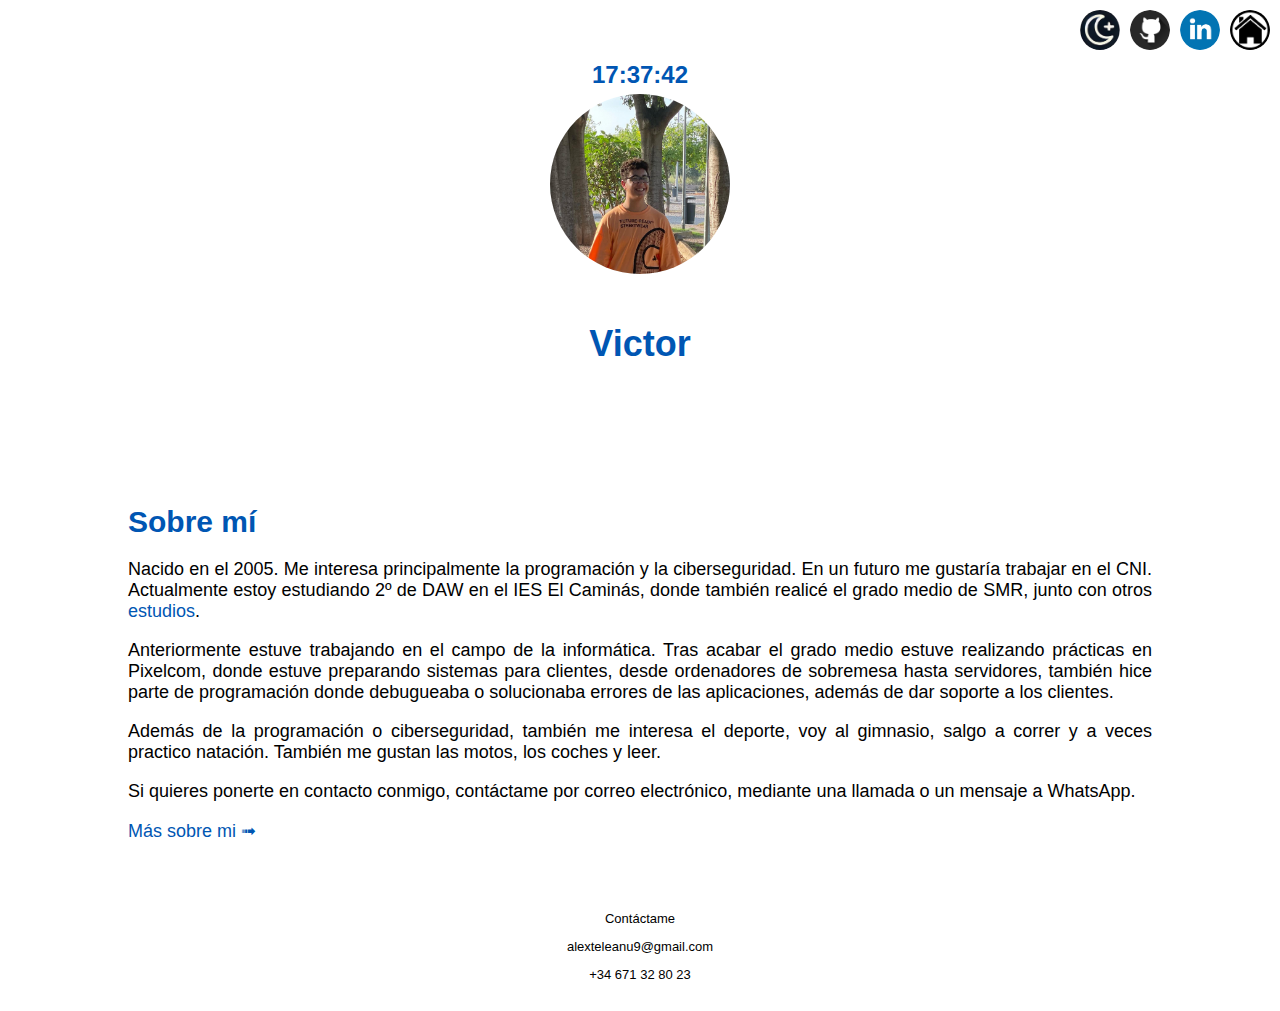
<file: index.html>
<!DOCTYPE html>
<html lang="es">
<head>
    <meta charset="UTF-8">
    <link rel="stylesheet" href="css/styles.css">
    <script type="text/javascript" src="js/script.js"></script>
    <meta name="viewport" content="width=device-width, initial-scale=1.0">
    <title>Victor Teleanu - Portfolio</title>
    <link rel="icon" type="image/png" href="files/yo.jpg">
</head>
<body>
<header>
    <div class="intro">
        <div id="reloj"></div>
        <div class="pfp-container">
            <img class="pfp" src="files/yo.jpg" alt="Victor">
        </div>
        <div class="text-container">
            <h1 id="title"></h1>
            <div id="holder"></div>
        </div>
    </div>
    <div class="contenedor-imagenes">
        <img id="mode-toggle" src="files/modo_claro.jpg" alt="Toggle Dark Mode" class="mode-icon">
        <a href="https://github.com/victorTeleanu" target="_blank">
            <img id="gitHub" src="files/github.png" alt="GitHub">
        </a>
        <a href="https://www.linkedin.com/in/victor-teleanu-5412602a9/" target="_blank">
            <img id="linkedin" src="files/linkedin.png" alt="LinkedIn">
        </a>
        <a href="index.html">
            <img id="home-toggle" class="home" src="files/home_claro.png" alt="Inicio">
        </a>
    </div>
</header>


<section>
    <div class="contenedor">
        <h1>Sobre mí</h1>
        <p>Nacido en el 2005. Me interesa principalmente la programación y la ciberseguridad. En un futuro me gustaría trabajar en el CNI.
            Actualmente estoy estudiando 2º de DAW en el IES El Caminás, donde también realicé el grado medio de SMR, junto con otros <a id="estudios" href="estudios.html">estudios</a>.
        </p>
        <p>Anteriormente estuve trabajando en el campo de la informática. Tras acabar el grado medio estuve realizando prácticas en Pixelcom, donde estuve preparando sistemas
            para clientes, desde ordenadores de sobremesa hasta servidores, también hice parte de programación donde debugueaba o solucionaba errores de las aplicaciones, además de dar
            soporte a los clientes.</p>
        <p>Además de la programación o ciberseguridad, también me interesa el deporte, voy al gimnasio, salgo a correr y a veces practico natación. También me gustan las motos, los coches y leer.
        <p>Si quieres ponerte en contacto conmigo, contáctame por correo electrónico, mediante una llamada o un mensaje a WhatsApp.</p>
        <a id="masSobreMi" href="masSobreMi.html">Más sobre mi ➟</a>
    </div>
</section>

<footer>
    <div class="contenedor">
        <p>Contáctame</p>
        <p>alexteleanu9@gmail.com</p>
        <p>+34 671 32 80 23</p>
    </div>
</footer>
</body>
</html>
</file>
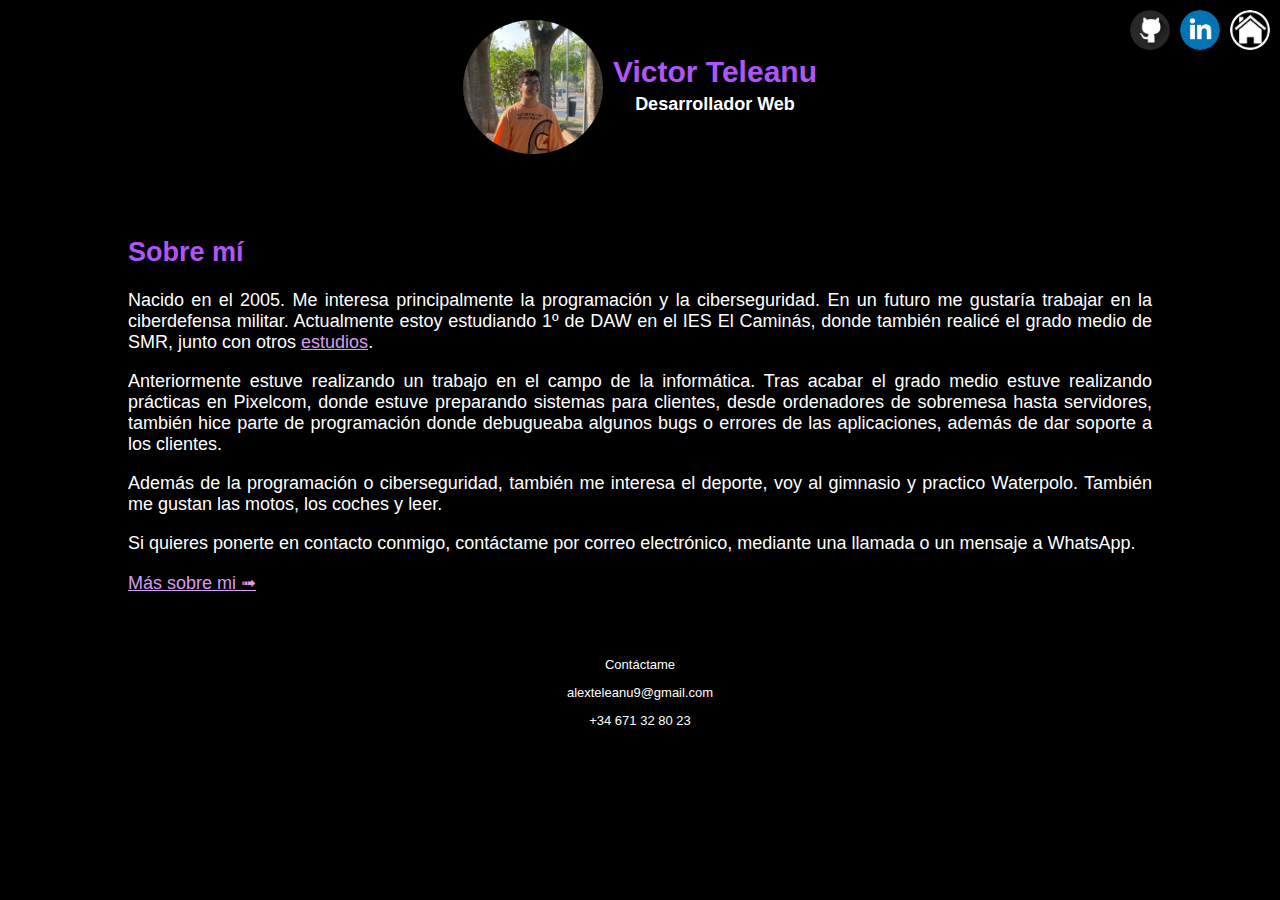
<file: CV/index.html>
<!DOCTYPE html>
<html lang="es">
<head>
    <meta charset="UTF-8">
    <link rel="stylesheet" href="estilos.css">
    <meta name="viewport" content="width=device-width, initial-scale=1.0">
    <title>Victor Teleanu</title>
    <link rel="icon" type="image/png" href="files/yo.jpg">
</head>
<body>
    <header>
        <div class="intro">
            <img class="pfp" src="files/yo.jpg" alt="Victor">
            <div class="text-container">
                <h1>Victor Teleanu</h1>
                <p class="subtitulo">Desarrollador Web<p>
            </div>
        </div>
        <div class="contenedor-imagenes">
            <a href="https://github.com/victorTeleanu" target="_blank">
                <img class="GitHub" src="files/github.png" alt="GitHub">
            </a>
            <a href="https://www.linkedin.com/in/victor-teleanu-5412602a9/" target="_blank">
                <img class="Linkedin" src="files/linkedin.png" alt="LinkedIn">
            </a>
            <a href="index.html">
                <img class="home" src="files/home.png" alt="Inicio">
            </a>
        </div>
    </header>
       
    <section>
        <div class="contenedor">
            <h2>Sobre mí</h2>
            <p>Nacido en el 2005. Me interesa principalmente la programación y la ciberseguridad. En un futuro me gustaría trabajar en la ciberdefensa militar.
                Actualmente estoy estudiando 1º de DAW en el IES El Caminás, donde también realicé el grado medio de SMR, junto con otros <a href="estudios.html">estudios</a>.
            </p>
            <p>Anteriormente estuve realizando un trabajo en el campo de la informática. Tras acabar el grado medio estuve realizando prácticas en Pixelcom, donde estuve preparando sistemas 
                para clientes, desde ordenadores de sobremesa hasta servidores, también hice parte de programación donde debugueaba algunos bugs o errores de las aplicaciones, además de dar
                soporte a los clientes.</p>
            <p>Además de la programación o ciberseguridad, también me interesa el deporte, voy al gimnasio y practico Waterpolo. También me gustan las motos, los coches y leer.
            <p>Si quieres ponerte en contacto conmigo, contáctame por correo electrónico, mediante una llamada o un mensaje a WhatsApp.</p>
            <a href="masSobreMi.html">Más sobre mi ➟</a>
        </div>
    </section>

    <footer>
        <div class="contenedor">
            <p>Contáctame</p>
            <p>alexteleanu9@gmail.com</p>
            <p>+34 671 32 80 23</p>
        </div>
    </footer>
</body>
</html>
</file>
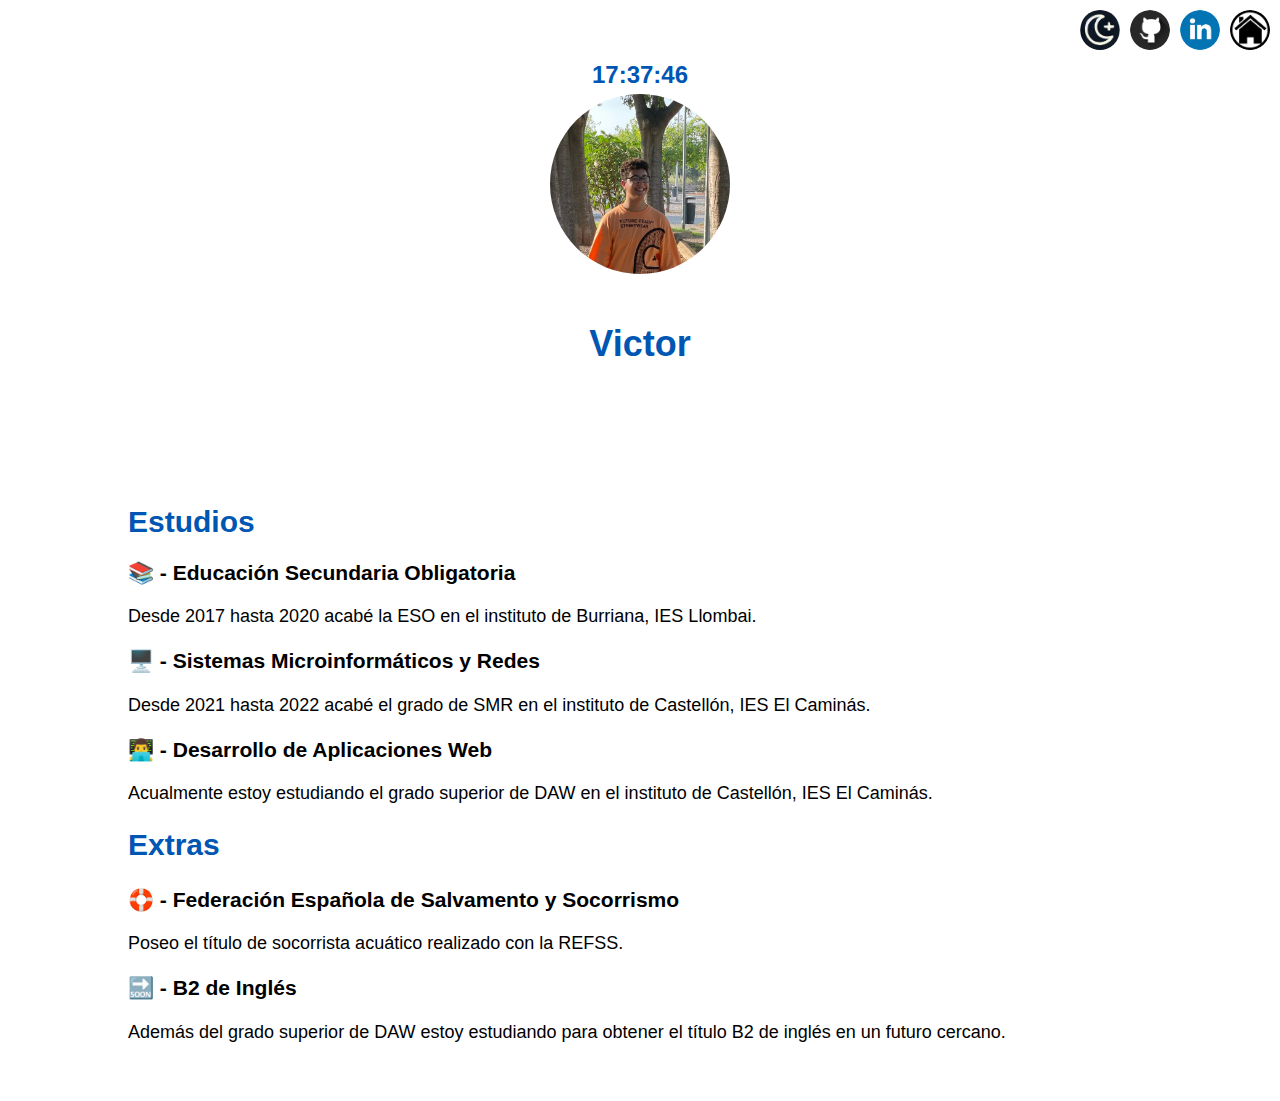
<file: estudios.html>
<!DOCTYPE html>
<html lang="es">
    <head>
        <meta charset="UTF-8">
        <link rel="stylesheet" href="css/styles.css">
        <script type="text/javascript" src="js/script.js"></script>
        <meta name="viewport" content="width=device-width, initial-scale=1.0">
        <title>Victor Teleanu - Estudios</title>
    </head>
    <body>
    <header>
        <div class="intro">
            <div id="reloj"></div>
            <div class="pfp-container">
                <img class="pfp" src="files/yo.jpg" alt="Victor">
            </div>
            <div class="text-container">
                <h1 id="title"></h1>
                <div id="holder"></div>
            </div>
        </div>
        <div class="contenedor-imagenes">
            <img id="mode-toggle" src="files/modo_claro.jpg" alt="Toggle Dark Mode" class="mode-icon">
            <a href="https://github.com/victorTeleanu" target="_blank">
                <img id="gitHub" src="files/github.png" alt="GitHub">
            </a>
            <a href="https://www.linkedin.com/in/victor-teleanu-5412602a9/" target="_blank">
                <img id="linkedin" src="files/linkedin.png" alt="LinkedIn">
            </a>
            <a href="index.html">
                <img id="home-toggle" class="home" src="files/home_claro.png" alt="Inicio">
            </a>
        </div>
    </header>

        <section>
            <div class="contenedor">
                <h1>Estudios</h1>
                <article>
                    <h3>📚 - Educación Secundaria Obligatoria</h3>
                    <p>Desde 2017 hasta 2020 acabé la ESO en el instituto de Burriana, IES Llombai.</p>
                </article>
                <article>
                    <h3>🖥️ - Sistemas Microinformáticos y Redes</h3>
                    <p>Desde 2021 hasta 2022 acabé el grado de SMR en el instituto de Castellón, IES El Caminás.</p>
                </article>
                <article>
                    <h3>👨‍💻 - Desarrollo de Aplicaciones Web</h3>
                    <p>Acualmente estoy estudiando el grado superior de DAW en el instituto de Castellón, IES El Caminás.</p>
                </article>
                <h2>Extras</h2>
                <article>
                    <h3>🛟 - Federación Española de Salvamento y Socorrismo</h3>
                    <p>Poseo el título de socorrista acuático realizado con la REFSS.</p>
                </article>
                <article>
                    <h3>🔜 - B2 de Inglés</h3>
                    <p>Además del grado superior de DAW estoy estudiando para obtener el título B2 de inglés en un futuro cercano.</p>
                </article>
            </div>
        </section>
    </body>
</html>
</file>
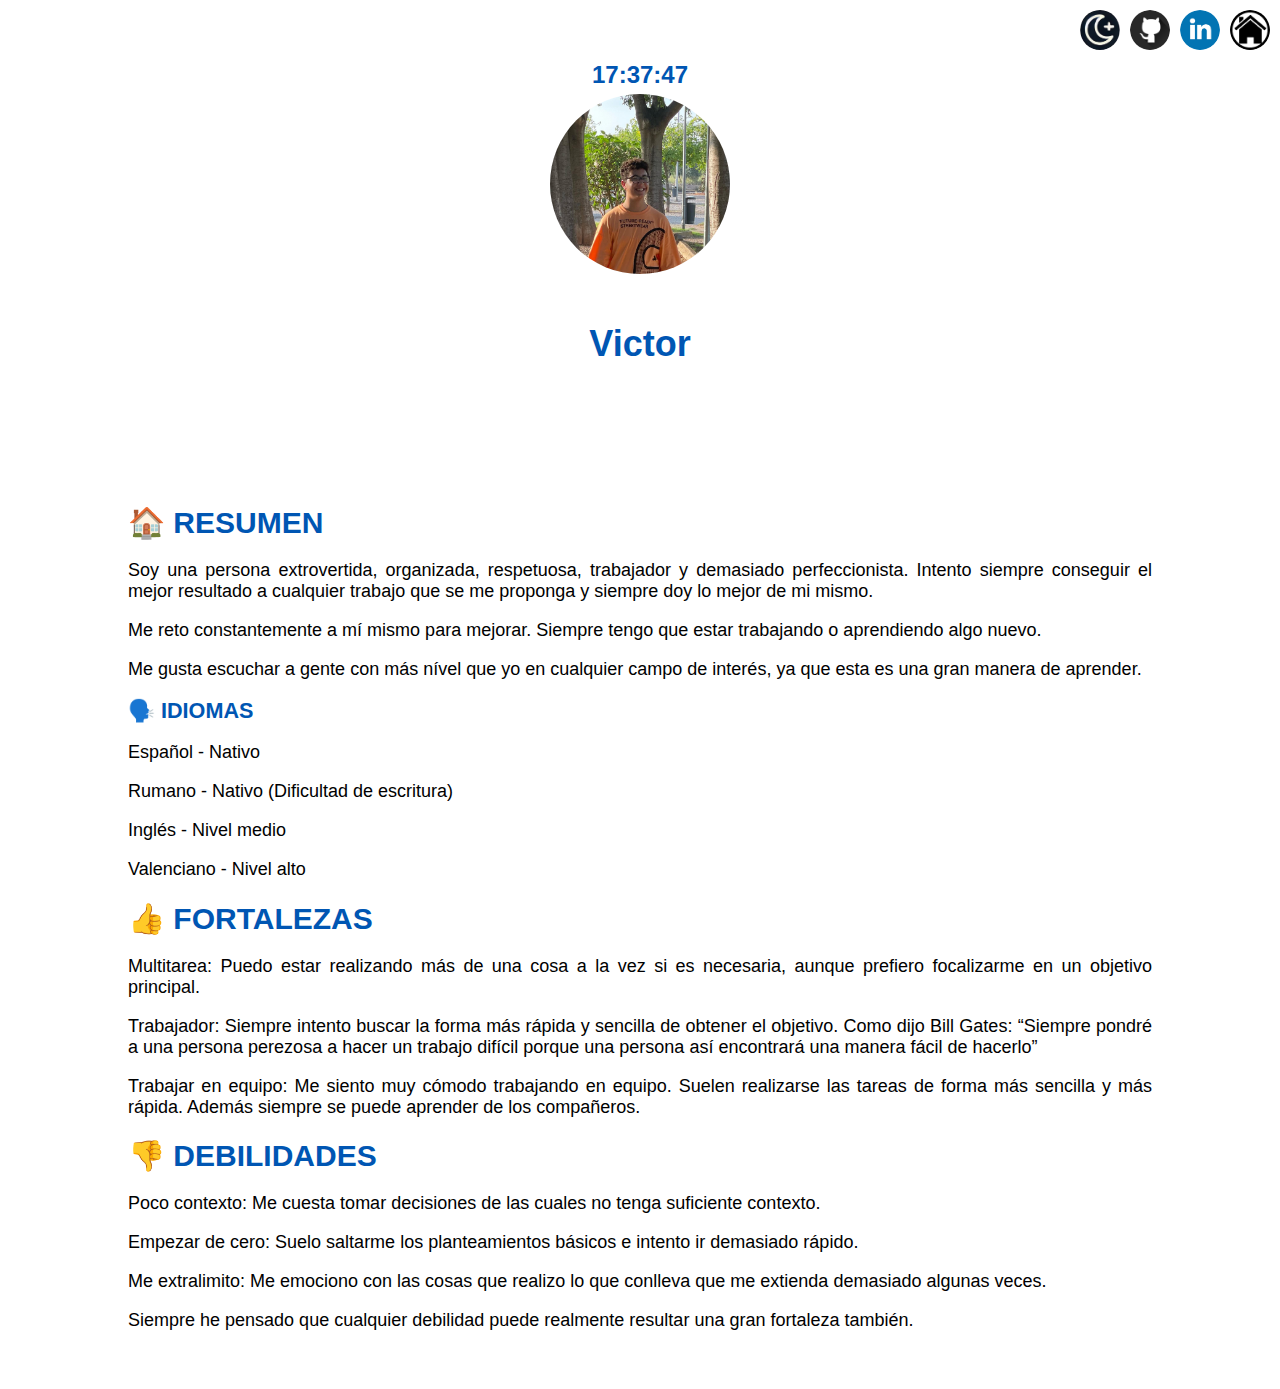
<file: masSobreMi.html>
<!DOCTYPE html>
<html lang="es">
    <head>
        <meta charset="UTF-8">
        <link rel="stylesheet" href="css/styles.css">
        <script type="text/javascript" src="js/script.js"></script>
        <meta name="viewport" content="width=device-width, initial-scale=1.0">
        <title>Victor Teleanu - Mas Sobre Mi</title>
    </head>
    <body>
    <header>
        <div class="intro">
            <div id="reloj"></div>
            <div class="pfp-container">
                <img class="pfp" src="files/yo.jpg" alt="Victor">
            </div>
            <div class="text-container">
                <h1 id="title"></h1>
                <div id="holder"></div>
            </div>
        </div>
        <div class="contenedor-imagenes">
            <img id="mode-toggle" src="files/modo_claro.jpg" alt="Toggle Dark Mode" class="mode-icon">
            <a href="https://github.com/victorTeleanu" target="_blank">
                <img id="gitHub" src="files/github.png" alt="GitHub">
            </a>
            <a href="https://www.linkedin.com/in/victor-teleanu-5412602a9/" target="_blank">
                <img id="linkedin" src="files/linkedin.png" alt="LinkedIn">
            </a>
            <a href="index.html">
                <img id="home-toggle" class="home" src="files/home_claro.png" alt="Inicio">
            </a>
        </div>
    </header>

        <section>
            <div class="contenedor">
                <h1>🏠 RESUMEN</h1>
                <article>
                    <p>Soy una persona extrovertida, organizada, respetuosa, trabajador y demasiado perfeccionista. Intento
                         siempre conseguir el mejor resultado a cualquier trabajo que se me proponga y siempre doy lo mejor de mi mismo.
                    </p>
                    <p>Me reto constantemente a mí mismo para mejorar. Siempre tengo que estar trabajando o aprendiendo algo nuevo.</p>
                    <p>Me gusta escuchar a gente con más nível que yo en cualquier campo de interés, ya que esta es una gran manera de aprender.</p>
                    <h2 class="idiomas"> 🗣️ IDIOMAS</h2>
                    <p>Español - Nativo</p>
                    <p>Rumano - Nativo (Dificultad de escritura)</p>
                    <p>Inglés - Nivel medio</p>
                    <p>Valenciano - Nivel alto</p>
                </article>
                <h1>👍 FORTALEZAS</h1>
                <article>
                    <p>Multitarea: Puedo estar realizando más de una cosa a la vez si es necesaria, aunque prefiero focalizarme en un objetivo principal.</p>
                    <p>Trabajador: Siempre intento buscar la forma más rápida y sencilla de obtener el objetivo. Como dijo Bill Gates: “Siempre pondré a una persona perezosa
                        a hacer un trabajo difícil porque una persona así encontrará una manera fácil de hacerlo”</p>
                    <p>Trabajar en equipo: Me siento muy cómodo trabajando en equipo. Suelen realizarse las tareas de forma más sencilla y más rápida. Además siempre se 
                        puede aprender de los compañeros.
                    </p>
                </article>
                <h1>👎 DEBILIDADES</h1>
                <article>
                    <p>Poco contexto: Me cuesta tomar decisiones de las cuales no tenga suficiente contexto.</p>
                    <p>Empezar de cero: Suelo saltarme los planteamientos básicos e intento ir demasiado rápido.</p>
                    <p>Me extralimito: Me emociono con las cosas que realizo lo que conlleva que me extienda demasiado algunas veces.</p>
                    <p>Siempre he pensado que cualquier debilidad puede realmente resultar una gran fortaleza también.</p>
                </article>
            </div>
        </section>
    </body>
</html>
</file>
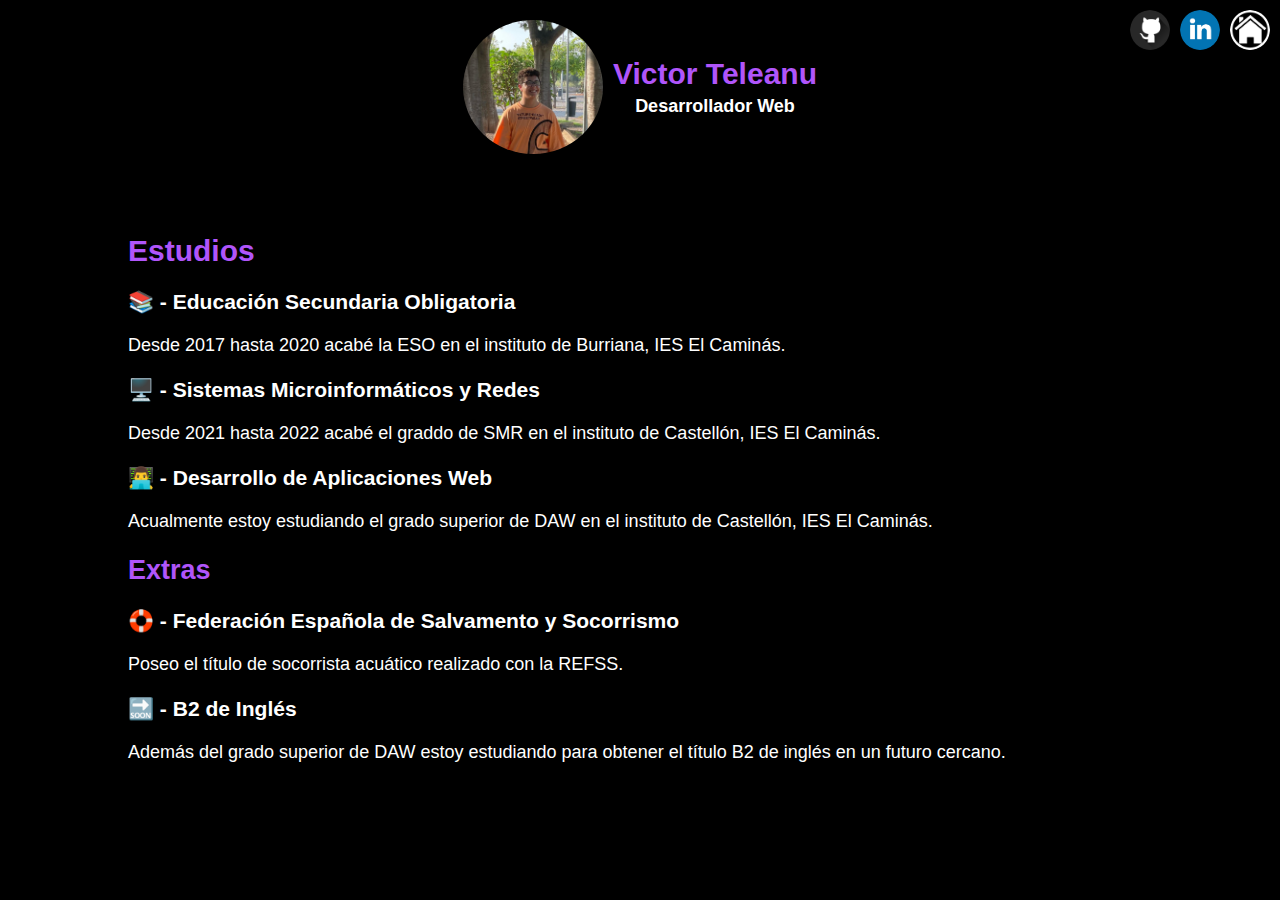
<file: CV/estudios.html>
<!DOCTYPE html>
<html lang="es">
    <head>
        <meta charset="UTF-8">
        <link rel="stylesheet" href="estilos.css">
        <meta name="viewport" content="width=device-width, initial-scale=1.0">
        <title>Victor Teleanu - Estudios</title>
    </head>
    <body>
        <header>
            <div class="intro">
                <img class="pfp" src="files/yo.jpg" alt="Victor">
                <div class="text-container">
                    <h1>Victor Teleanu</h1>
                    <p class="subtitulo">Desarrollador Web</p>
                </div>
            </div>
            <div class="contenedor-imagenes">
                <a href="https://github.com/victorTeleanu" target="_blank">
                    <img class="GitHub" src="files/github.png" alt="GitHub">
                </a>
                <a href="https://www.linkedin.com/in/victor-teleanu-5412602a9/" target="_blank">
                    <img class="Linkedin" src="files/linkedin.png" alt="LinkedIn">
                </a>
                <a href="index.html">
                    <img class="home" src="files/home.png" alt="Inicio">
                </a>
            </div>
        </header>

        <section id="estudios">
            <div class="contenedor">
                <h1>Estudios</h1>
                <article>
                    <h3>📚 - Educación Secundaria Obligatoria</h3>
                    <p>Desde 2017 hasta 2020 acabé la ESO en el instituto de Burriana, IES El Caminás.</p>
                </article>
                <article>
                    <h3>🖥️ - Sistemas Microinformáticos y Redes</h3>
                    <p>Desde 2021 hasta 2022 acabé el graddo de SMR en el instituto de Castellón, IES El Caminás.</p>
                </article>
                <article>
                    <h3>👨‍💻 - Desarrollo de Aplicaciones Web</h3>
                    <p>Acualmente estoy estudiando el grado superior de DAW en el instituto de Castellón, IES El Caminás.</p>
                </article>
                <h2>Extras</h2>
                <article>
                    <h3>🛟 - Federación Española de Salvamento y Socorrismo</h3>
                    <p>Poseo el título de socorrista acuático realizado con la REFSS.</p>
                </article>
                <article>
                    <h3>🔜 - B2 de Inglés</h3>
                    <p>Además del grado superior de DAW estoy estudiando para obtener el título B2 de inglés en un futuro cercano.</p>
                </article>
            </div>
        </section>
    </body>
</html>
</file>
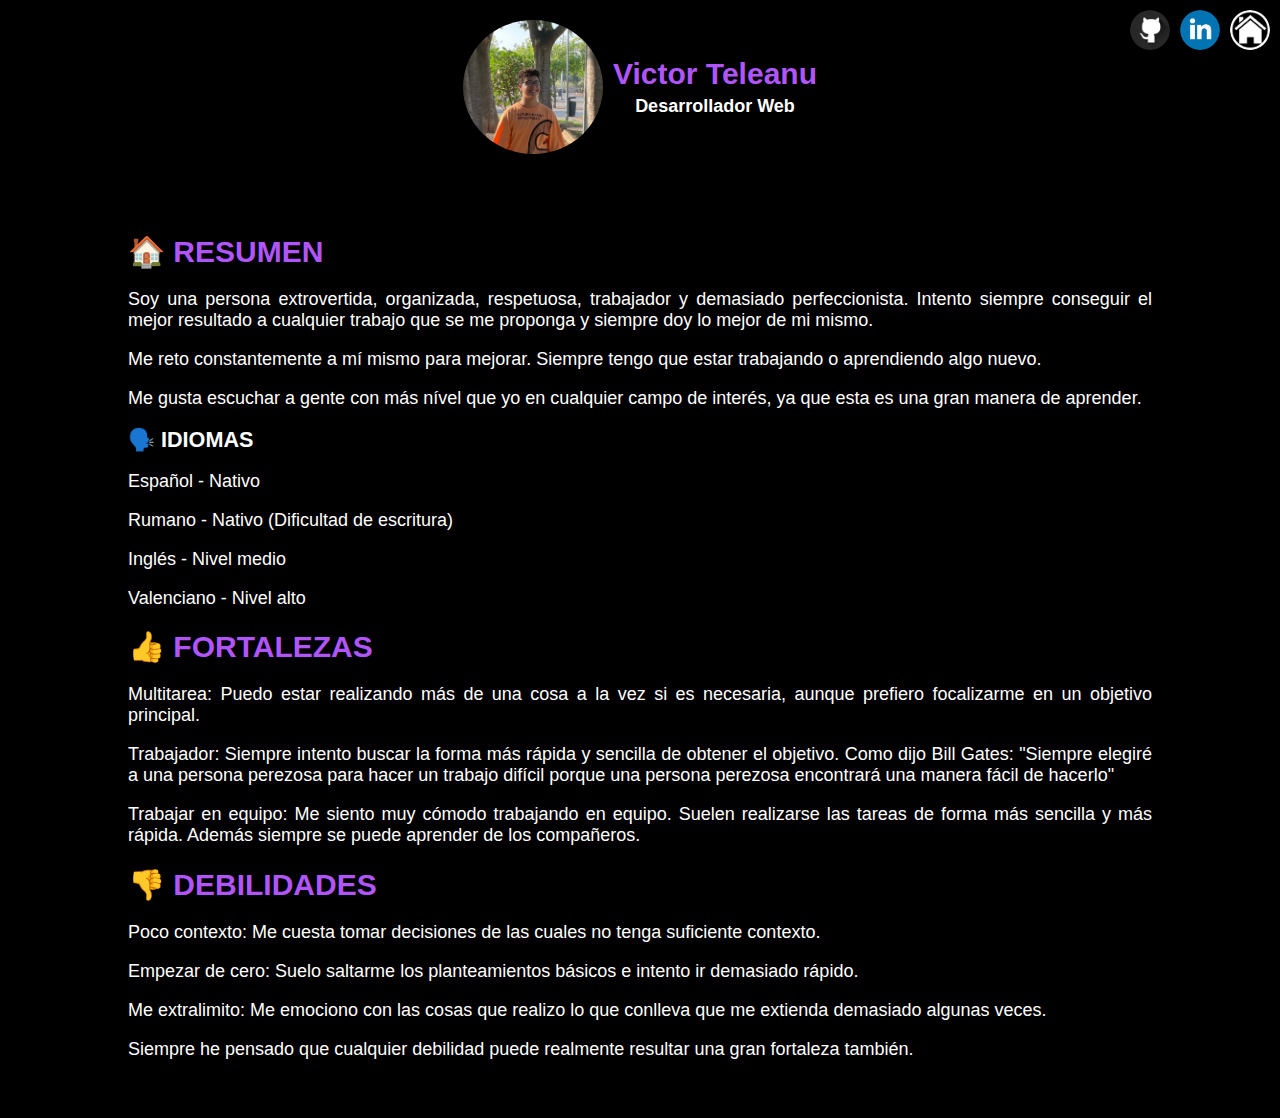
<file: CV/masSobreMi.html>
<!DOCTYPE html>
<html lang="es">
    <head>
        <meta charset="UTF-8">
        <link rel="stylesheet" href="estilos.css">
        <meta name="viewport" content="width=device-width, initial-scale=1.0">
        <title>Victor Teleanu - Estudios</title>
    </head>
    <body>
        <header>
            <div class="intro">
                <img class="pfp" src="files/yo.jpg" alt="Victor">
                <div class="text-container">
                    <h1>Victor Teleanu</h1>
                    <p class="subtitulo">Desarrollador Web</p>
                </div>
            </div>
            <div class="contenedor-imagenes">
                <a href="https://github.com/victorTeleanu" target="_blank">
                    <img class="GitHub" src="files/github.png" alt="GitHub">
                </a>
                <a href="https://www.linkedin.com/in/victor-teleanu-5412602a9/" target="_blank">
                    <img class="Linkedin" src="files/linkedin.png" alt="LinkedIn">
                </a>
                <a href="index.html">
                    <img class="home" src="files/home.png" alt="Inicio">
                </a>
            </div>
        </header>

        <section id="estudios">
            <div class="contenedor">
                <h1>🏠 RESUMEN</h1>
                <article>
                    <p>Soy una persona extrovertida, organizada, respetuosa, trabajador y demasiado perfeccionista. Intento
                         siempre conseguir el mejor resultado a cualquier trabajo que se me proponga y siempre doy lo mejor de mi mismo.
                    </p>
                    <p>Me reto constantemente a mí mismo para mejorar. Siempre tengo que estar trabajando o aprendiendo algo nuevo.</p>
                    <p>Me gusta escuchar a gente con más nível que yo en cualquier campo de interés, ya que esta es una gran manera de aprender.</p>
                    <h2 class="idiomas"> 🗣️ IDIOMAS</h2>
                    <p>Español - Nativo</p>
                    <p>Rumano - Nativo (Dificultad de escritura)</p>
                    <p>Inglés - Nivel medio</p>
                    <p>Valenciano - Nivel alto</p>
                <h1>👍 FORTALEZAS</h1>
                <article>
                    <p>Multitarea: Puedo estar realizando más de una cosa a la vez si es necesaria, aunque prefiero focalizarme en un objetivo principal.</p>
                    <p>Trabajador: Siempre intento buscar la forma más rápida y sencilla de obtener el objetivo. Como dijo Bill Gates: "Siempre elegiré a una persona perezosa 
                        para hacer un trabajo difícil porque una persona perezosa encontrará una manera fácil de hacerlo"</p>
                    <p>Trabajar en equipo: Me siento muy cómodo trabajando en equipo. Suelen realizarse las tareas de forma más sencilla y más rápida. Además siempre se 
                        puede aprender de los compañeros.
                    </p>
                </article>
                <h1>👎 DEBILIDADES</h1>
                <article>
                    <p>Poco contexto: Me cuesta tomar decisiones de las cuales no tenga suficiente contexto.</p>
                    <p>Empezar de cero: Suelo saltarme los planteamientos básicos e intento ir demasiado rápido.</p>
                    <p>Me extralimito: Me emociono con las cosas que realizo lo que conlleva que me extienda demasiado algunas veces.</p>
                    <p>Siempre he pensado que cualquier debilidad puede realmente resultar una gran fortaleza también.</p>
                </article>
            </div>
        </section>
    </body>
</html>
</file>
<file: css/styles.css>
html {
    background-color: #ffffff;
    color: #000000;
    font-family: 'Lucida Sans', 'Lucida Sans Regular', 'Lucida Grande', 'Lucida Sans Unicode', Geneva, Verdana, sans-serif;
}

body {
    margin: 0;
    padding: 0;
    box-sizing: border-box;
    font-size: large;
}

.contenedor {
    width: 80%;
    margin: auto;
}

header, footer {
    color: #000000;
    text-align: center;
    padding: 1rem;
    background-color: inherit;
}

footer {
    font-size: small;
    margin-top: auto;
}

h1, h2 {
    font-size: 30px;
    color: #0056b3;
}

html.dark-mode {
    background-color: #000000;
    color: #ffffff;
}

html.dark-mode footer {
    color: #ffffff;
}

html.dark-mode h1, html.dark-mode h2 {
    color: #b055fa;
}

section {
    padding: 40px 0;
    text-align: justify;
}

a {
    color: #0056b3;
    text-decoration: none;
}

a:hover {
    color: #6c93ba;
}

html.dark-mode a {
    color: #d59def;
}

html.dark-mode a:hover {
    color: #b055fa;
}

.contenedor-imagenes {
    position: fixed;
    top: 10px;
    right: 0;
    display: flex;
    flex-direction: row;
}

#gitHub, #linkedin  {
    margin-right: 10px;
    width: 40px;
    height: auto;
    border-radius: 50%;
}

.mode-icon, .home{
    margin-right: 10px;
    width: 40px;
    height: 40px;
    border-radius: 50%;
    object-fit: cover;
    cursor: pointer;
    transition: transform 0.3s ease;
}

.intro {
    display: flex;
    flex-direction: column;
    align-items: center;
    justify-content: center;
    text-align: center;
    padding: 40px;
}

.pfp-container {
    margin-bottom: 20px;
}

.pfp {
    width: 180px;
    height: 180px;
    border-radius: 50%;
}

.text-container {
    display: flex;
    flex-direction: column;
    align-items: center;
    justify-content: center;
}

#title {
    font-size: 36px;
}

#holder {
    color: #0056b3;
    font-size: 2rem;
    font-weight: bold;
    white-space: nowrap;
    overflow: hidden;
    width: 0;
    animation: typing 3s steps(30) 1s forwards;
}

@keyframes typing {
    from {
        width: 0;
    }
    to {
        width: 100%;
    }
}

@keyframes blink-caret {
    50% {
        border-color: transparent;
    }
}

a {
    color: #0056b3;
    text-decoration: none;
}

a:hover {
    color: #6c93ba;
}

html.dark-mode #holder {
    color: #b055fa;
}

html.dark-mode .subtitulo {
    color: #b055fa;
}

html.dark-mode a {
    color: #d59def;
}

html.dark-mode a:hover {
    color: #b055fa;
}

.idiomas {
    font-size: larger;
}

#reloj {
    top: 10px;
    left: 10px;
    font-size: 1.5rem;
    font-weight: bold;
    color: #0056b3;
    padding: 5px 10px;
    z-index: 1000;
}

html.dark-mode #reloj {
    color: #b055fa;
}

.tooltip-text {
    visibility: hidden;
    position: absolute;
    padding: 5px 10px;
    border-radius: 5px;
    font-size: 10px;
    transition: opacity 0.3s, visibility 0.3s;
    background-color: #333333;
    color: white;
}

#estudios:hover .tooltip-text,
#masSobreMi:hover .tooltip-text {
    visibility: visible;
    opacity: 1;
}
</file>
<file: CV/estilos.css>
body {
    background-color: #000000;
    font-family: 'Lucida Sans', 'Lucida Sans Regular', 'Lucida Grande', 'Lucida Sans Unicode', Geneva, Verdana, sans-serif;
    color: #fff;
    margin: 0;
    padding: 0;
    box-sizing: border-box;
    font-size: large;
}

.contenedor {
    width: 80%;
    margin: auto;
}

header {
    background-color: #000000;
    color: #fff;
    padding: 20px 0;
    text-align: center;
}

header h1 {
    margin: 0;
}

header p {
    margin: 5px 0 0;
}

section {
    padding: 40px 0;
    text-align: justify;
}
h1 {
    font-size: 30px;
    color: #b055fa;
}
h2 {
    color: #b055fa;
}

.subtitulo {
    font-weight: bold;
}

footer {
    background-color: #000000;
    color: #fff;
    text-align: center;
    padding: 10px 0;
    position: relative;
    bottom: 0;
    width: 100%;
    font-size: small;
}

.contenedor-imagenes {
    position: fixed;
    top: 10px;
    right: 0;
    display: flex;
    flex-direction: row;
}

.GitHub, .Linkedin, .home {
    margin-right: 10px;
    width: 40px;
    height: auto;
    border-radius: 50%;
}

.intro {
    display: flex;
    align-items: center;
    justify-content: center;
}

.pfp {
    width: 140px;
    height: auto;
    margin-right: 10px;
    border-radius: 100%;
}

.text-container {
    display: flex;
    flex-direction: column;
}

a {
    color: #d59def;
}

.idiomas {
    font-size: larger;
    color: white;
}
</file>
